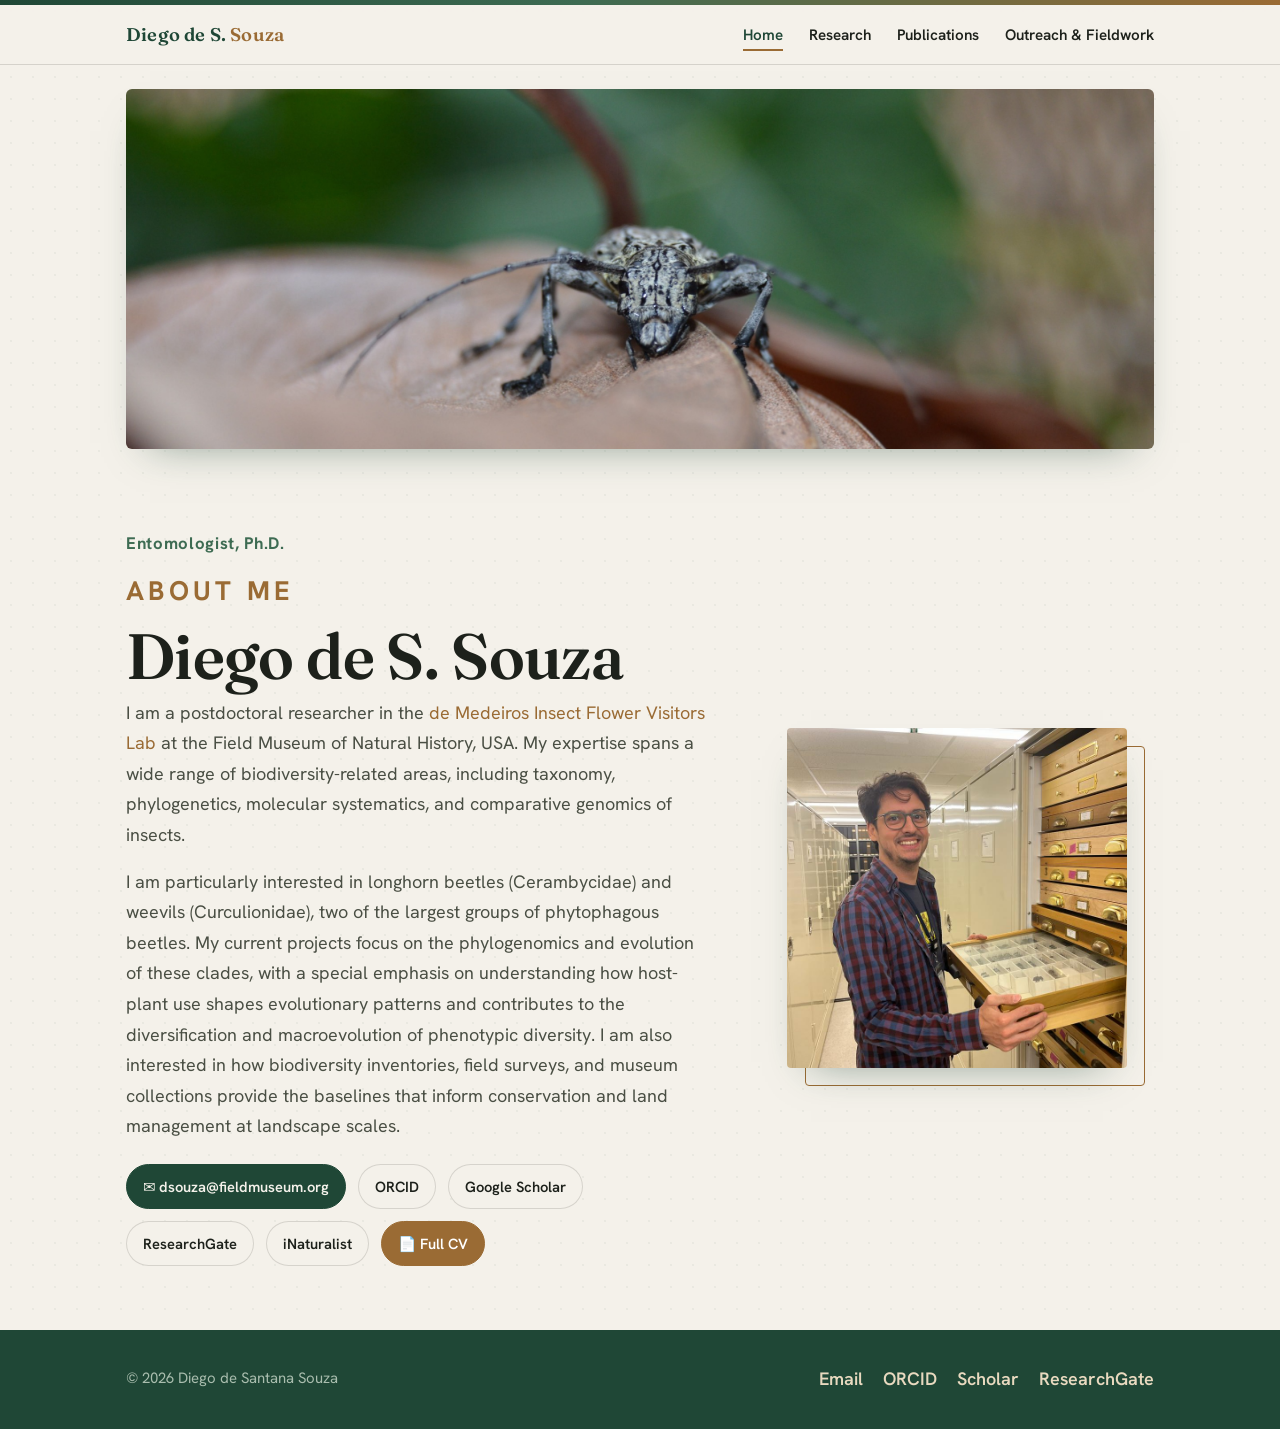
<file: index.html>
<!DOCTYPE html>
<html lang="en">
<head>
<meta charset="UTF-8">
<meta name="viewport" content="width=device-width, initial-scale=1">
<title>Diego de S. Souza | Entomologist</title>
<meta name="description" content="Diego de Santana Souza — entomologist (Ph.D.) studying the diversity, systematics, phylogenomics, and evolution of longhorn beetles (Cerambycidae) and weevils (Curculionidae).">
<link rel="icon" href="data:image/svg+xml,<svg xmlns='http://www.w3.org/2000/svg' viewBox='0 0 100 100'><text y='.9em' font-size='90'>🪲</text></svg>">
<link rel="preconnect" href="https://fonts.googleapis.com">
<link rel="preconnect" href="https://fonts.gstatic.com" crossorigin>
<link href="https://fonts.googleapis.com/css2?family=Fraunces:opsz,wght@9..144,500;9..144,600&family=Hanken+Grotesk:wght@400;600;700&display=swap" rel="stylesheet">
<link rel="stylesheet" href="styles.css">
</head>
<body>
<div class="topbar"></div>

<!-- ============ NAVIGATION (identical on every page) ============ -->
<header class="nav">
  <div class="nav-inner">
    <div class="brand">Diego de S. <span>Souza</span></div>
    <nav><ul class="menu">
      <li><a href="index.html" class="active">Home</a></li>
      <li><a href="research.html">Research</a></li>
      <li><a href="publications.html">Publications</a></li>
      <li><a href="outreach.html">Outreach &amp; Fieldwork</a></li>
    </ul></nav>
  </div>
</header>

<!-- ============ HERO / ABOUT ============ -->
<main class="wrap">
  <div class="hero-banner fade d1">
    <!-- Top banner photo (from your Wix site). Swap the src for images/banner.jpg later if you localize images. -->
    <img src="images/banner.jpg" alt="Diego de S. Souza — fieldwork">
  </div>
  <section class="hero">
    <div class="intro">
      <p class="role fade d1">Entomologist, Ph.D.</p>
      <h1 class="fade d1"><span class="sm">About me</span>Diego de S. Souza</h1>
      <div class="fade d2">
        <!-- EDIT YOUR BIO HERE -->
        <p>I am a postdoctoral researcher in the
          <a href="https://in-flo-lab.group/" target="_blank" rel="noopener">de Medeiros Insect Flower Visitors Lab</a>
          at the Field Museum of Natural History, USA. My expertise spans a wide range of
          biodiversity-related areas, including taxonomy, phylogenetics, molecular systematics,
          and comparative genomics of insects.</p>
        <p>I am particularly interested in longhorn beetles (Cerambycidae) and weevils
          (Curculionidae), two of the largest groups of phytophagous beetles. My current projects
          focus on the phylogenomics and evolution of these clades, with a special emphasis on
          understanding how host-plant use shapes evolutionary patterns and contributes to the
          diversification and macroevolution of phenotypic diversity. I am also interested in how
          biodiversity inventories, field surveys, and museum collections provide the baselines that
          inform conservation and land management at landscape scales.</p>
      </div>
      <div class="links fade d3">
        <a class="chip solid" href="mailto:dsouza@fieldmuseum.org">✉ dsouza@fieldmuseum.org</a>
        <a class="chip" href="https://orcid.org/0000-0003-3917-6559" target="_blank" rel="noopener">ORCID</a>
        <a class="chip" href="https://scholar.google.com/citations?hl=en&amp;user=MsZHLAgAAAAJ" target="_blank" rel="noopener">Google Scholar</a>
        <a class="chip" href="https://www.researchgate.net/profile/Diego_Souza10" target="_blank" rel="noopener">ResearchGate</a>
        <a class="chip" href="https://www.inaturalist.org/people/diegosouza" target="_blank" rel="noopener">iNaturalist</a>
        <a class="chip cv" href="CV_Diego_de_S_Souza.pdf" target="_blank" rel="noopener">📄 Full CV</a>
      </div>
    </div>
    <div class="portrait fade d2">
      <!-- To use your own image later: replace the src below with images/portrait.jpg -->
      <img src="images/portrait.jpg"
           alt="Diego de Santana Souza at the Field Museum">
    </div>
  </section>
</main>

<!-- ============ FOOTER (identical on every page) ============ -->
<footer class="site">
  <div class="wrap">
    <small>© <span id="yr"></span> Diego de Santana Souza</small>
    <div class="flinks">
      <a href="mailto:dsouza@fieldmuseum.org">Email</a>
      <a href="https://orcid.org/0000-0003-3917-6559" target="_blank" rel="noopener">ORCID</a>
      <a href="https://scholar.google.com/citations?hl=en&amp;user=MsZHLAgAAAAJ" target="_blank" rel="noopener">Scholar</a>
      <a href="https://www.researchgate.net/profile/Diego_Souza10" target="_blank" rel="noopener">ResearchGate</a>
    </div>
  </div>
</footer>
<script>document.getElementById('yr').textContent=new Date().getFullYear();</script>
</body>
</html>
</file>
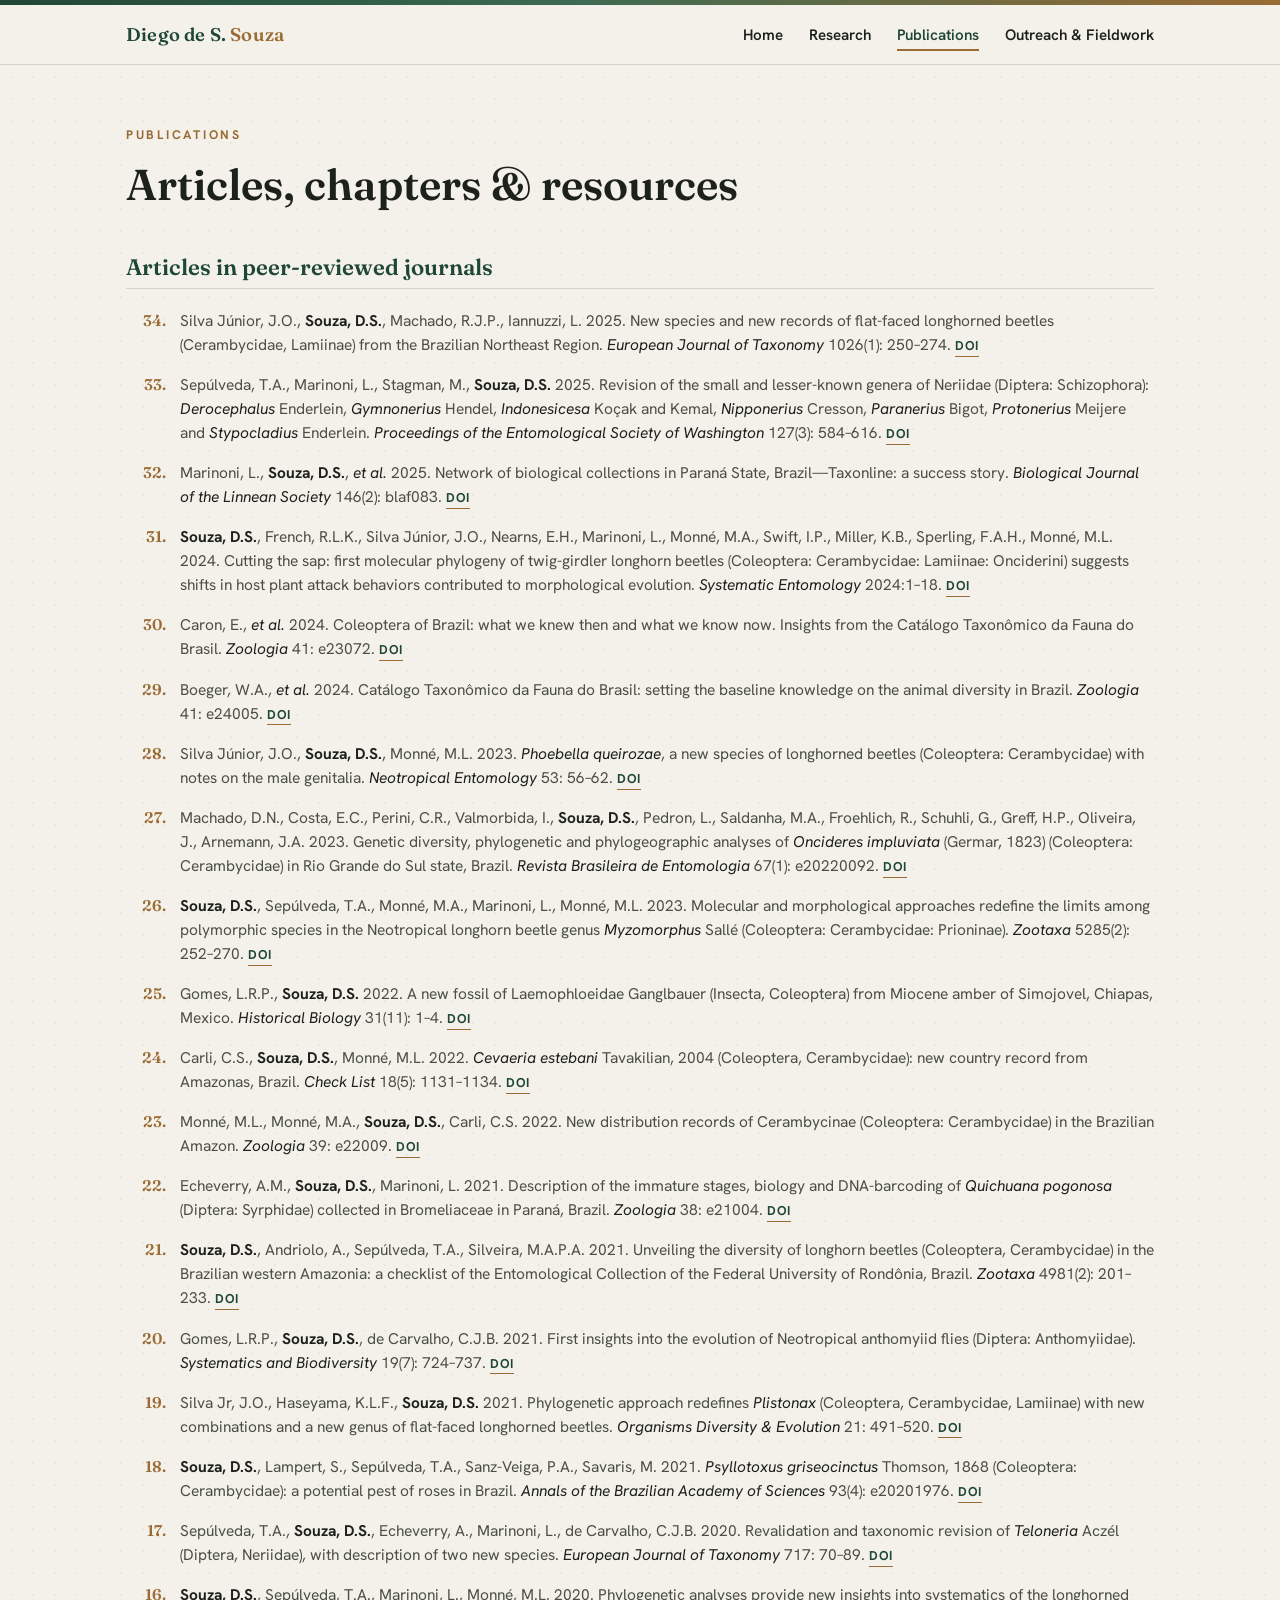
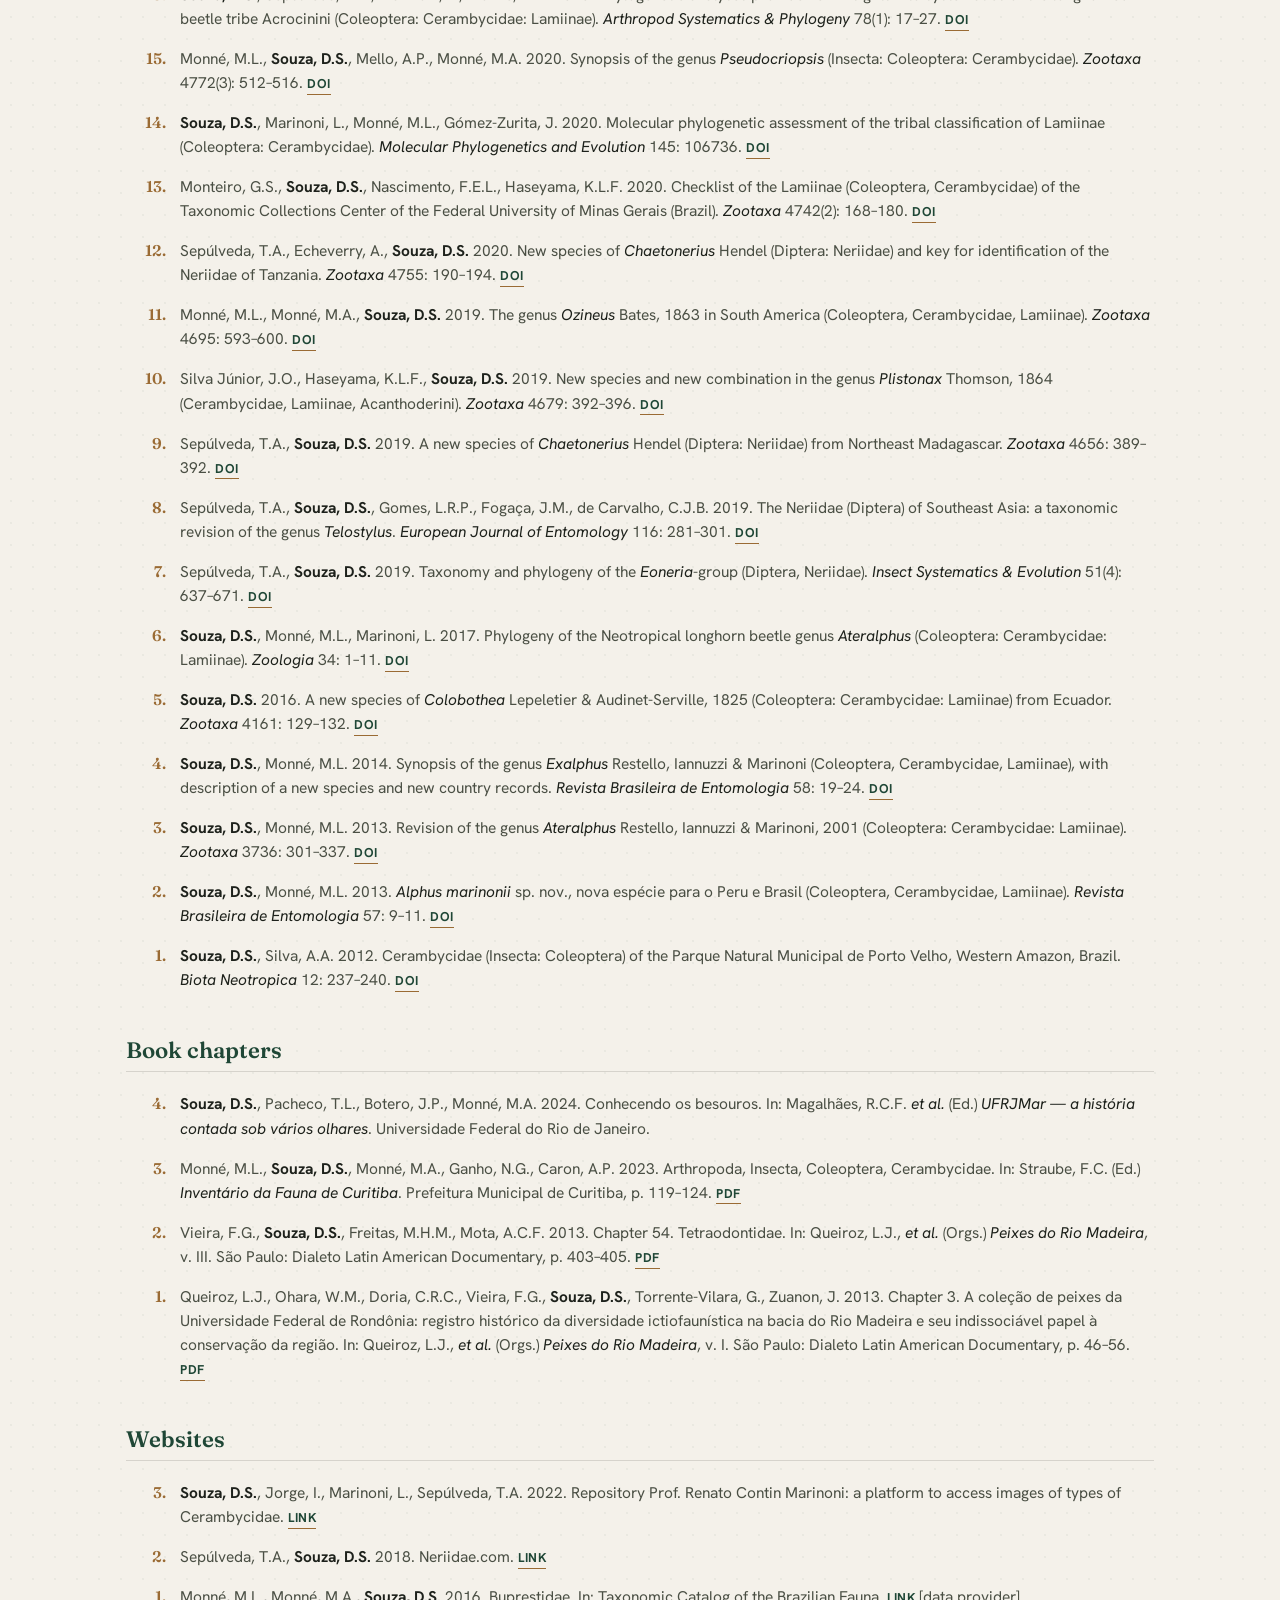
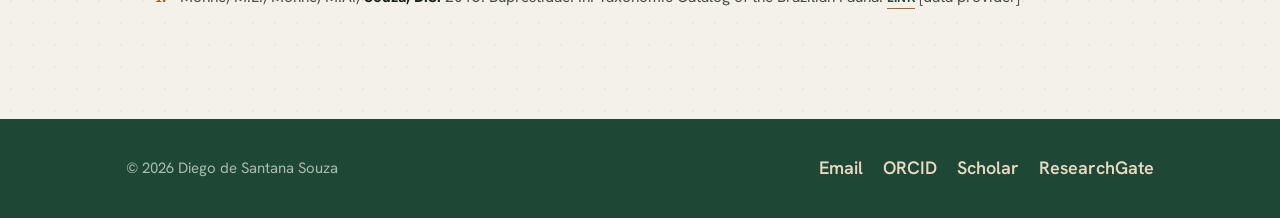
<file: publications.html>
<!DOCTYPE html>
<html lang="en">
<head>
<meta charset="UTF-8">
<meta name="viewport" content="width=device-width, initial-scale=1">
<title>Publications | Diego de S. Souza</title>
<meta name="description" content="Peer-reviewed publications, book chapters, and websites by Diego de Santana Souza.">
<link rel="icon" href="data:image/svg+xml,<svg xmlns='http://www.w3.org/2000/svg' viewBox='0 0 100 100'><text y='.9em' font-size='90'>🪲</text></svg>">
<link rel="preconnect" href="https://fonts.googleapis.com">
<link rel="preconnect" href="https://fonts.gstatic.com" crossorigin>
<link href="https://fonts.googleapis.com/css2?family=Fraunces:opsz,wght@9..144,500;9..144,600&family=Hanken+Grotesk:wght@400;600;700&display=swap" rel="stylesheet">
<link rel="stylesheet" href="styles.css">
</head>
<body>
<div class="topbar"></div>
<header class="nav">
  <div class="nav-inner">
    <div class="brand">Diego de S. <span>Souza</span></div>
    <nav><ul class="menu">
      <li><a href="index.html">Home</a></li>
      <li><a href="research.html">Research</a></li>
      <li><a href="publications.html" class="active">Publications</a></li>
      <li><a href="outreach.html">Outreach &amp; Fieldwork</a></li>
    </ul></nav>
  </div>
</header>

<main class="wrap">
  <section class="page-head fade d1">
    <span class="label">Publications</span>
    <h2 class="title">Articles, chapters &amp; resources</h2>
  </section>

  <section class="section" style="padding-top:30px">
    <div class="pubgroup">
      <h3>Articles in peer-reviewed journals</h3>
      <ol class="pubs">
        <li><span class="n">34.</span><span>Silva Júnior, J.O., <span class="me">Souza, D.S.</span>, Machado, R.J.P., Iannuzzi, L. 2025. New species and new records of flat-faced longhorned beetles (Cerambycidae, Lamiinae) from the Brazilian Northeast Region. <em>European Journal of Taxonomy</em> 1026(1): 250–274. <a class="doi" href="https://doi.org/10.5852/ejt.2025.1026.3121" target="_blank" rel="noopener">DOI</a></span></li>
        <li><span class="n">33.</span><span>Sepúlveda, T.A., Marinoni, L., Stagman, M., <span class="me">Souza, D.S.</span> 2025. Revision of the small and lesser-known genera of Neriidae (Diptera: Schizophora): <em>Derocephalus</em> Enderlein, <em>Gymnonerius</em> Hendel, <em>Indonesicesa</em> Koçak and Kemal, <em>Nipponerius</em> Cresson, <em>Paranerius</em> Bigot, <em>Protonerius</em> Meijere and <em>Stypocladius</em> Enderlein. <em>Proceedings of the Entomological Society of Washington</em> 127(3): 584–616. <a class="doi" href="https://doi.org/10.4289/0013-8797.127.3.584" target="_blank" rel="noopener">DOI</a></span></li>
        <li><span class="n">32.</span><span>Marinoni, L., <span class="me">Souza, D.S.</span>, <em>et al.</em> 2025. Network of biological collections in Paraná State, Brazil—Taxonline: a success story. <em>Biological Journal of the Linnean Society</em> 146(2): blaf083. <a class="doi" href="https://doi.org/10.1093/biolinnean/blaf083" target="_blank" rel="noopener">DOI</a></span></li>
        <li><span class="n">31.</span><span><span class="me">Souza, D.S.</span>, French, R.L.K., Silva Júnior, J.O., Nearns, E.H., Marinoni, L., Monné, M.A., Swift, I.P., Miller, K.B., Sperling, F.A.H., Monné, M.L. 2024. Cutting the sap: first molecular phylogeny of twig-girdler longhorn beetles (Coleoptera: Cerambycidae: Lamiinae: Onciderini) suggests shifts in host plant attack behaviors contributed to morphological evolution. <em>Systematic Entomology</em> 2024:1–18. <a class="doi" href="https://doi.org/10.1111/syen.12660" target="_blank" rel="noopener">DOI</a></span></li>
        <li><span class="n">30.</span><span>Caron, E., <em>et al.</em> 2024. Coleoptera of Brazil: what we knew then and what we know now. Insights from the Catálogo Taxonômico da Fauna do Brasil. <em>Zoologia</em> 41: e23072. <a class="doi" href="https://doi.org/10.1590/S1984-4689.v41.e23072" target="_blank" rel="noopener">DOI</a></span></li>
        <li><span class="n">29.</span><span>Boeger, W.A., <em>et al.</em> 2024. Catálogo Taxonômico da Fauna do Brasil: setting the baseline knowledge on the animal diversity in Brazil. <em>Zoologia</em> 41: e24005. <a class="doi" href="https://doi.org/10.1590/S1984-4689.v41.e24005" target="_blank" rel="noopener">DOI</a></span></li>
        <li><span class="n">28.</span><span>Silva Júnior, J.O., <span class="me">Souza, D.S.</span>, Monné, M.L. 2023. <em>Phoebella queirozae</em>, a new species of longhorned beetles (Coleoptera: Cerambycidae) with notes on the male genitalia. <em>Neotropical Entomology</em> 53: 56–62. <a class="doi" href="https://doi.org/10.1007/s13744-023-01098-2" target="_blank" rel="noopener">DOI</a></span></li>
        <li><span class="n">27.</span><span>Machado, D.N., Costa, E.C., Perini, C.R., Valmorbida, I., <span class="me">Souza, D.S.</span>, Pedron, L., Saldanha, M.A., Froehlich, R., Schuhli, G., Greff, H.P., Oliveira, J., Arnemann, J.A. 2023. Genetic diversity, phylogenetic and phylogeographic analyses of <em>Oncideres impluviata</em> (Germar, 1823) (Coleoptera: Cerambycidae) in Rio Grande do Sul state, Brazil. <em>Revista Brasileira de Entomologia</em> 67(1): e20220092. <a class="doi" href="https://doi.org/10.1590/1806-9665-RBENT-2022-0092" target="_blank" rel="noopener">DOI</a></span></li>
        <li><span class="n">26.</span><span><span class="me">Souza, D.S.</span>, Sepúlveda, T.A., Monné, M.A., Marinoni, L., Monné, M.L. 2023. Molecular and morphological approaches redefine the limits among polymorphic species in the Neotropical longhorn beetle genus <em>Myzomorphus</em> Sallé (Coleoptera: Cerambycidae: Prioninae). <em>Zootaxa</em> 5285(2): 252–270. <a class="doi" href="https://doi.org/10.11646/zootaxa.5285.2.2" target="_blank" rel="noopener">DOI</a></span></li>
        <li><span class="n">25.</span><span>Gomes, L.R.P., <span class="me">Souza, D.S.</span> 2022. A new fossil of Laemophloeidae Ganglbauer (Insecta, Coleoptera) from Miocene amber of Simojovel, Chiapas, Mexico. <em>Historical Biology</em> 31(11): 1–4. <a class="doi" href="https://doi.org/10.1080/08912963.2022.2140421" target="_blank" rel="noopener">DOI</a></span></li>
        <li><span class="n">24.</span><span>Carli, C.S., <span class="me">Souza, D.S.</span>, Monné, M.L. 2022. <em>Cevaeria estebani</em> Tavakilian, 2004 (Coleoptera, Cerambycidae): new country record from Amazonas, Brazil. <em>Check List</em> 18(5): 1131–1134. <a class="doi" href="https://doi.org/10.15560/18.5.1131" target="_blank" rel="noopener">DOI</a></span></li>
        <li><span class="n">23.</span><span>Monné, M.L., Monné, M.A., <span class="me">Souza, D.S.</span>, Carli, C.S. 2022. New distribution records of Cerambycinae (Coleoptera: Cerambycidae) in the Brazilian Amazon. <em>Zoologia</em> 39: e22009. <a class="doi" href="https://doi.org/10.1590/S1984-4689.v39.e22009" target="_blank" rel="noopener">DOI</a></span></li>
        <li><span class="n">22.</span><span>Echeverry, A.M., <span class="me">Souza, D.S.</span>, Marinoni, L. 2021. Description of the immature stages, biology and DNA-barcoding of <em>Quichuana pogonosa</em> (Diptera: Syrphidae) collected in Bromeliaceae in Paraná, Brazil. <em>Zoologia</em> 38: e21004. <a class="doi" href="https://doi.org/10.1590/S1984-4689.v38.e21004" target="_blank" rel="noopener">DOI</a></span></li>
        <li><span class="n">21.</span><span><span class="me">Souza, D.S.</span>, Andriolo, A., Sepúlveda, T.A., Silveira, M.A.P.A. 2021. Unveiling the diversity of longhorn beetles (Coleoptera, Cerambycidae) in the Brazilian western Amazonia: a checklist of the Entomological Collection of the Federal University of Rondônia, Brazil. <em>Zootaxa</em> 4981(2): 201–233. <a class="doi" href="https://doi.org/10.11646/zootaxa.4981.2.1" target="_blank" rel="noopener">DOI</a></span></li>
        <li><span class="n">20.</span><span>Gomes, L.R.P., <span class="me">Souza, D.S.</span>, de Carvalho, C.J.B. 2021. First insights into the evolution of Neotropical anthomyiid flies (Diptera: Anthomyiidae). <em>Systematics and Biodiversity</em> 19(7): 724–737. <a class="doi" href="https://doi.org/10.1080/14772000.2021.1914765" target="_blank" rel="noopener">DOI</a></span></li>
        <li><span class="n">19.</span><span>Silva Jr, J.O., Haseyama, K.L.F., <span class="me">Souza, D.S.</span> 2021. Phylogenetic approach redefines <em>Plistonax</em> (Coleoptera, Cerambycidae, Lamiinae) with new combinations and a new genus of flat-faced longhorned beetles. <em>Organisms Diversity &amp; Evolution</em> 21: 491–520. <a class="doi" href="https://doi.org/10.1007/s13127-021-00494-z" target="_blank" rel="noopener">DOI</a></span></li>
        <li><span class="n">18.</span><span><span class="me">Souza, D.S.</span>, Lampert, S., Sepúlveda, T.A., Sanz-Veiga, P.A., Savaris, M. 2021. <em>Psyllotoxus griseocinctus</em> Thomson, 1868 (Coleoptera: Cerambycidae): a potential pest of roses in Brazil. <em>Annals of the Brazilian Academy of Sciences</em> 93(4): e20201976. <a class="doi" href="https://doi.org/10.1590/0001-3765202120201976" target="_blank" rel="noopener">DOI</a></span></li>
        <li><span class="n">17.</span><span>Sepúlveda, T.A., <span class="me">Souza, D.S.</span>, Echeverry, A., Marinoni, L., de Carvalho, C.J.B. 2020. Revalidation and taxonomic revision of <em>Teloneria</em> Aczél (Diptera, Neriidae), with description of two new species. <em>European Journal of Taxonomy</em> 717: 70–89. <a class="doi" href="https://doi.org/10.5852/ejt.2020.717.1099" target="_blank" rel="noopener">DOI</a></span></li>
        <li><span class="n">16.</span><span><span class="me">Souza, D.S.</span>, Sepúlveda, T.A., Marinoni, L., Monné, M.L. 2020. Phylogenetic analyses provide new insights into systematics of the longhorned beetle tribe Acrocinini (Coleoptera: Cerambycidae: Lamiinae). <em>Arthropod Systematics &amp; Phylogeny</em> 78(1): 17–27. <a class="doi" href="https://doi.org/10.26049/ASP78-1-2020-02" target="_blank" rel="noopener">DOI</a></span></li>
        <li><span class="n">15.</span><span>Monné, M.L., <span class="me">Souza, D.S.</span>, Mello, A.P., Monné, M.A. 2020. Synopsis of the genus <em>Pseudocriopsis</em> (Insecta: Coleoptera: Cerambycidae). <em>Zootaxa</em> 4772(3): 512–516. <a class="doi" href="https://doi.org/10.11646/zootaxa.4772.3.4" target="_blank" rel="noopener">DOI</a></span></li>
        <li><span class="n">14.</span><span><span class="me">Souza, D.S.</span>, Marinoni, L., Monné, M.L., Gómez-Zurita, J. 2020. Molecular phylogenetic assessment of the tribal classification of Lamiinae (Coleoptera: Cerambycidae). <em>Molecular Phylogenetics and Evolution</em> 145: 106736. <a class="doi" href="https://doi.org/10.1016/j.ympev.2020.106736" target="_blank" rel="noopener">DOI</a></span></li>
        <li><span class="n">13.</span><span>Monteiro, G.S., <span class="me">Souza, D.S.</span>, Nascimento, F.E.L., Haseyama, K.L.F. 2020. Checklist of the Lamiinae (Coleoptera, Cerambycidae) of the Taxonomic Collections Center of the Federal University of Minas Gerais (Brazil). <em>Zootaxa</em> 4742(2): 168–180. <a class="doi" href="https://doi.org/10.11646/zootaxa.4742.1.11" target="_blank" rel="noopener">DOI</a></span></li>
        <li><span class="n">12.</span><span>Sepúlveda, T.A., Echeverry, A., <span class="me">Souza, D.S.</span> 2020. New species of <em>Chaetonerius</em> Hendel (Diptera: Neriidae) and key for identification of the Neriidae of Tanzania. <em>Zootaxa</em> 4755: 190–194. <a class="doi" href="https://doi.org/10.11646/zootaxa.4755.1.12" target="_blank" rel="noopener">DOI</a></span></li>
        <li><span class="n">11.</span><span>Monné, M.L., Monné, M.A., <span class="me">Souza, D.S.</span> 2019. The genus <em>Ozineus</em> Bates, 1863 in South America (Coleoptera, Cerambycidae, Lamiinae). <em>Zootaxa</em> 4695: 593–600. <a class="doi" href="https://doi.org/10.11646/zootaxa.4695.6.10" target="_blank" rel="noopener">DOI</a></span></li>
        <li><span class="n">10.</span><span>Silva Júnior, J.O., Haseyama, K.L.F., <span class="me">Souza, D.S.</span> 2019. New species and new combination in the genus <em>Plistonax</em> Thomson, 1864 (Cerambycidae, Lamiinae, Acanthoderini). <em>Zootaxa</em> 4679: 392–396. <a class="doi" href="https://doi.org/10.11646/zootaxa.4679.2.10" target="_blank" rel="noopener">DOI</a></span></li>
        <li><span class="n">9.</span><span>Sepúlveda, T.A., <span class="me">Souza, D.S.</span> 2019. A new species of <em>Chaetonerius</em> Hendel (Diptera: Neriidae) from Northeast Madagascar. <em>Zootaxa</em> 4656: 389–392. <a class="doi" href="https://doi.org/10.11646/zootaxa.4656.2.12" target="_blank" rel="noopener">DOI</a></span></li>
        <li><span class="n">8.</span><span>Sepúlveda, T.A., <span class="me">Souza, D.S.</span>, Gomes, L.R.P., Fogaça, J.M., de Carvalho, C.J.B. 2019. The Neriidae (Diptera) of Southeast Asia: a taxonomic revision of the genus <em>Telostylus</em>. <em>European Journal of Entomology</em> 116: 281–301. <a class="doi" href="https://doi.org/10.14411/eje.2019.032" target="_blank" rel="noopener">DOI</a></span></li>
        <li><span class="n">7.</span><span>Sepúlveda, T.A., <span class="me">Souza, D.S.</span> 2019. Taxonomy and phylogeny of the <em>Eoneria</em>-group (Diptera, Neriidae). <em>Insect Systematics &amp; Evolution</em> 51(4): 637–671. <a class="doi" href="https://doi.org/10.1163/1876312X-00002305" target="_blank" rel="noopener">DOI</a></span></li>
        <li><span class="n">6.</span><span><span class="me">Souza, D.S.</span>, Monné, M.L., Marinoni, L. 2017. Phylogeny of the Neotropical longhorn beetle genus <em>Ateralphus</em> (Coleoptera: Cerambycidae: Lamiinae). <em>Zoologia</em> 34: 1–11. <a class="doi" href="https://doi.org/10.3897/zoologia.34.e11996" target="_blank" rel="noopener">DOI</a></span></li>
        <li><span class="n">5.</span><span><span class="me">Souza, D.S.</span> 2016. A new species of <em>Colobothea</em> Lepeletier &amp; Audinet-Serville, 1825 (Coleoptera: Cerambycidae: Lamiinae) from Ecuador. <em>Zootaxa</em> 4161: 129–132. <a class="doi" href="https://doi.org/10.11646/zootaxa.4161.1.8" target="_blank" rel="noopener">DOI</a></span></li>
        <li><span class="n">4.</span><span><span class="me">Souza, D.S.</span>, Monné, M.L. 2014. Synopsis of the genus <em>Exalphus</em> Restello, Iannuzzi &amp; Marinoni (Coleoptera, Cerambycidae, Lamiinae), with description of a new species and new country records. <em>Revista Brasileira de Entomologia</em> 58: 19–24. <a class="doi" href="https://doi.org/10.1590/S0085-56262014000100004" target="_blank" rel="noopener">DOI</a></span></li>
        <li><span class="n">3.</span><span><span class="me">Souza, D.S.</span>, Monné, M.L. 2013. Revision of the genus <em>Ateralphus</em> Restello, Iannuzzi &amp; Marinoni, 2001 (Coleoptera: Cerambycidae: Lamiinae). <em>Zootaxa</em> 3736: 301–337. <a class="doi" href="https://doi.org/10.11646/zootaxa.3736.4.1" target="_blank" rel="noopener">DOI</a></span></li>
        <li><span class="n">2.</span><span><span class="me">Souza, D.S.</span>, Monné, M.L. 2013. <em>Alphus marinonii</em> sp. nov., nova espécie para o Peru e Brasil (Coleoptera, Cerambycidae, Lamiinae). <em>Revista Brasileira de Entomologia</em> 57: 9–11. <a class="doi" href="https://doi.org/10.1590/S0085-56262013000100002" target="_blank" rel="noopener">DOI</a></span></li>
        <li><span class="n">1.</span><span><span class="me">Souza, D.S.</span>, Silva, A.A. 2012. Cerambycidae (Insecta: Coleoptera) of the Parque Natural Municipal de Porto Velho, Western Amazon, Brazil. <em>Biota Neotropica</em> 12: 237–240. <a class="doi" href="https://doi.org/10.1590/S1676-06032012000100018" target="_blank" rel="noopener">DOI</a></span></li>
      </ol>
    </div>

    <div class="pubgroup">
      <h3>Book chapters</h3>
      <ol class="pubs">
        <li><span class="n">4.</span><span><span class="me">Souza, D.S.</span>, Pacheco, T.L., Botero, J.P., Monné, M.A. 2024. Conhecendo os besouros. In: Magalhães, R.C.F. <em>et al.</em> (Ed.) <em>UFRJMar — a história contada sob vários olhares</em>. Universidade Federal do Rio de Janeiro.</span></li>
        <li><span class="n">3.</span><span>Monné, M.L., <span class="me">Souza, D.S.</span>, Monné, M.A., Ganho, N.G., Caron, A.P. 2023. Arthropoda, Insecta, Coleoptera, Cerambycidae. In: Straube, F.C. (Ed.) <em>Inventário da Fauna de Curitiba</em>. Prefeitura Municipal de Curitiba, p. 119–124. <a class="doi" href="https://archive.org/details/inventario-da-fauna-de-curitiba-straube-ed-2023" target="_blank" rel="noopener">PDF</a></span></li>
        <li><span class="n">2.</span><span>Vieira, F.G., <span class="me">Souza, D.S.</span>, Freitas, M.H.M., Mota, A.C.F. 2013. Chapter 54. Tetraodontidae. In: Queiroz, L.J., <em>et al.</em> (Orgs.) <em>Peixes do Rio Madeira</em>, v. III. São Paulo: Dialeto Latin American Documentary, p. 403–405. <a class="doi" href="http://www.santoantonioenergia.com.br/peixesdoriomadeira/ictio3.pdf" target="_blank" rel="noopener">PDF</a></span></li>
        <li><span class="n">1.</span><span>Queiroz, L.J., Ohara, W.M., Doria, C.R.C., Vieira, F.G., <span class="me">Souza, D.S.</span>, Torrente-Vilara, G., Zuanon, J. 2013. Chapter 3. A coleção de peixes da Universidade Federal de Rondônia: registro histórico da diversidade ictiofaunística na bacia do Rio Madeira e seu indissociável papel à conservação da região. In: Queiroz, L.J., <em>et al.</em> (Orgs.) <em>Peixes do Rio Madeira</em>, v. I. São Paulo: Dialeto Latin American Documentary, p. 46–56. <a class="doi" href="http://www.santoantonioenergia.com.br/peixesdoriomadeira/ictio1.pdf" target="_blank" rel="noopener">PDF</a></span></li>
      </ol>
    </div>

    <div class="pubgroup">
      <h3>Websites</h3>
      <ol class="pubs">
        <li><span class="n">3.</span><span><span class="me">Souza, D.S.</span>, Jorge, I., Marinoni, L., Sepúlveda, T.A. 2022. Repository Prof. Renato Contin Marinoni: a platform to access images of types of Cerambycidae. <a class="doi" href="https://www.types-rmarinoni.com.br" target="_blank" rel="noopener">LINK</a></span></li>
        <li><span class="n">2.</span><span>Sepúlveda, T.A., <span class="me">Souza, D.S.</span> 2018. Neriidae.com. <a class="doi" href="https://neriidae.wixsite.com/taxonomy" target="_blank" rel="noopener">LINK</a></span></li>
        <li><span class="n">1.</span><span>Monné, M.L., Monné, M.A., <span class="me">Souza, D.S.</span> 2016. Buprestidae. In: Taxonomic Catalog of the Brazilian Fauna. <a class="doi" href="http://fauna.jbrj.gov.br" target="_blank" rel="noopener">LINK</a> [data provider]</span></li>
      </ol>
    </div>
  </section>
</main>

<footer class="site">
  <div class="wrap">
    <small>© <span id="yr"></span> Diego de Santana Souza</small>
    <div class="flinks">
      <a href="mailto:dsouza@fieldmuseum.org">Email</a>
      <a href="https://orcid.org/0000-0003-3917-6559" target="_blank" rel="noopener">ORCID</a>
      <a href="https://scholar.google.com/citations?hl=en&amp;user=MsZHLAgAAAAJ" target="_blank" rel="noopener">Scholar</a>
      <a href="https://www.researchgate.net/profile/Diego_Souza10" target="_blank" rel="noopener">ResearchGate</a>
    </div>
  </div>
</footer>
<script>document.getElementById('yr').textContent=new Date().getFullYear();</script>
</body>
</html>
</file>
<file: styles.css>
/* ============================================================
   Diego de S. Souza — personal academic site
   One stylesheet shared by all pages.
   Aesthetic: editorial naturalist — warm paper, beetle-green,
   bronze accents, Fraunces display + Hanken Grotesk body.
   ============================================================ */

:root{
  --paper:      #f4f1ea;   /* warm off-white background      */
  --paper-2:    #ece7db;   /* slightly deeper panel          */
  --ink:        #1d211b;   /* near-black, green-tinted text  */
  --ink-soft:   #4a4f44;   /* secondary text                 */
  --forest:     #1f4736;   /* primary deep beetle green      */
  --moss:       #3d6b52;   /* lighter green                  */
  --bronze:     #9a6b34;   /* accent / labels / links        */
  --bronze-2:   #b98a48;   /* hover accent                   */
  --line:       rgba(29,33,27,.14);
  --shadow:     0 18px 40px -24px rgba(31,71,54,.55);
  --maxw:       1080px;
}

/* ---------- reset ---------- */
*{ box-sizing:border-box; margin:0; padding:0; }
html{ scroll-behavior:smooth; }
body{
  background:var(--paper);
  color:var(--ink);
  font-family:"Hanken Grotesk", system-ui, sans-serif;
  font-size:18px;
  line-height:1.7;
  -webkit-font-smoothing:antialiased;
  /* faint dotted "specimen paper" texture */
  background-image:radial-gradient(rgba(31,71,54,.05) 1px, transparent 1px);
  background-size:22px 22px;
}
img{ max-width:100%; display:block; }
a{ color:var(--bronze); text-decoration:none; }
a:hover{ color:var(--bronze-2); }

/* ---------- layout helpers ---------- */
.wrap{ width:100%; max-width:var(--maxw); margin:0 auto; padding:0 26px; }
.section{ padding:64px 0; }
.section + .section{ border-top:1px solid var(--line); }

.label{
  font-size:.78rem; letter-spacing:.22em; text-transform:uppercase;
  color:var(--bronze); font-weight:700; margin-bottom:14px; display:block;
}
h1,h2,h3{ font-family:"Fraunces", Georgia, serif; line-height:1.12; font-weight:600; color:var(--ink); }
h2.title{ font-size:clamp(1.9rem,4vw,2.7rem); margin-bottom:8px; }
h3{ font-size:1.4rem; color:var(--forest); margin-bottom:10px; }
p{ margin-bottom:1rem; color:var(--ink-soft); }
p strong{ color:var(--ink); }

/* ---------- top bar accent ---------- */
.topbar{ height:5px; background:linear-gradient(90deg,var(--forest),var(--moss) 45%,var(--bronze)); }

/* ---------- navigation ---------- */
header.nav{
  position:sticky; top:0; z-index:50;
  background:rgba(244,241,234,.88);
  backdrop-filter:blur(8px);
  border-bottom:1px solid var(--line);
}
.nav-inner{ display:flex; align-items:center; justify-content:space-between; gap:18px; padding:14px 26px; max-width:var(--maxw); margin:0 auto; }
.brand{ font-family:"Fraunces",serif; font-weight:600; font-size:1.15rem; color:var(--forest); letter-spacing:.01em; white-space:nowrap; }
.brand span{ color:var(--bronze); }
.menu{ display:flex; gap:26px; list-style:none; flex-wrap:wrap; }
.menu a{
  color:var(--ink); font-weight:600; font-size:.95rem; position:relative; padding:4px 0;
}
.menu a::after{
  content:""; position:absolute; left:0; bottom:-2px; height:2px; width:0;
  background:var(--bronze); transition:width .28s ease;
}
.menu a:hover::after, .menu a.active::after{ width:100%; }
.menu a.active{ color:var(--forest); }

/* ---------- hero (home) ---------- */
.hero{ display:grid; grid-template-columns:1.25fr .85fr; gap:54px; align-items:center; padding:72px 0 64px; }
.hero .role{ font-size:1.05rem; color:var(--moss); font-weight:700; letter-spacing:.04em; margin-bottom:18px; }
.hero h1{ font-size:clamp(2.4rem,6vw,4rem); letter-spacing:-.01em; margin-bottom:6px; }
.hero h1 .sm{ display:block; font-size:.42em; letter-spacing:.16em; text-transform:uppercase; color:var(--bronze); font-family:"Hanken Grotesk",sans-serif; font-weight:700; margin-bottom:14px; }
.portrait{
  position:relative; justify-self:center;
}
.portrait img{
  width:340px; height:340px; object-fit:cover; border-radius:4px;
  box-shadow:var(--shadow); position:relative; z-index:2;
}
.portrait::before{
  content:""; position:absolute; inset:18px -18px -18px 18px;
  border:1px solid var(--bronze); border-radius:4px; z-index:1;
}

/* entrance animation */
.fade{ opacity:0; transform:translateY(16px); animation:rise .8s cubic-bezier(.2,.7,.3,1) forwards; }
.fade.d1{ animation-delay:.08s; } .fade.d2{ animation-delay:.18s; }
.fade.d3{ animation-delay:.28s; } .fade.d4{ animation-delay:.38s; }
@keyframes rise{ to{ opacity:1; transform:none; } }
@media (prefers-reduced-motion:reduce){ .fade{ animation:none; opacity:1; transform:none; } }

/* ---------- contact / link chips ---------- */
.links{ display:flex; flex-wrap:wrap; gap:12px; margin-top:22px; }
.chip{
  display:inline-flex; align-items:center; gap:8px; padding:9px 16px;
  border:1px solid var(--line); border-radius:999px; background:var(--paper);
  color:var(--ink); font-weight:600; font-size:.92rem; transition:all .2s ease;
}
.chip:hover{ border-color:var(--forest); color:var(--forest); transform:translateY(-2px); }
.chip.solid{ background:var(--forest); color:#f4f1ea; border-color:var(--forest); }
.chip.solid:hover{ background:var(--moss); color:#fff; }

/* ---------- page header (inner pages) ---------- */
.page-head{ padding:60px 0 8px; }

/* ---------- research projects ---------- */
.project{ padding:40px 0; border-top:1px solid var(--line); }
.project:first-of-type{ border-top:none; }
.project .body{ max-width:760px; }
.figs{ display:flex; flex-wrap:wrap; gap:18px; margin:22px 0 6px; }
.fig{ flex:1 1 280px; }
.fig img{ width:100%; border-radius:4px; box-shadow:var(--shadow); }
.fig figcaption{ font-size:.85rem; color:var(--ink-soft); margin-top:8px; font-style:italic; }
.funding{ font-size:.95rem; background:var(--paper-2); border-left:3px solid var(--bronze); padding:12px 16px; border-radius:0 4px 4px 0; color:var(--ink-soft); }
.relpubs{ margin-top:18px; }
.relpubs h4{ font-size:.8rem; letter-spacing:.16em; text-transform:uppercase; color:var(--bronze); margin-bottom:10px; }
.relpubs ul{ list-style:none; display:grid; gap:10px; }
.relpubs li{ font-size:.93rem; color:var(--ink-soft); padding-left:18px; position:relative; }
.relpubs li::before{ content:"▸"; position:absolute; left:0; color:var(--moss); }

/* ---------- publications list ---------- */
.pubgroup{ margin-bottom:46px; }
.pubgroup h3{ padding-bottom:8px; border-bottom:1px solid var(--line); margin-bottom:20px; }
ol.pubs{ list-style:none; counter-reset:none; display:grid; gap:16px; }
ol.pubs li{
  display:grid; grid-template-columns:40px 1fr; gap:14px;
  font-size:.97rem; color:var(--ink-soft); line-height:1.55;
}
ol.pubs .n{ font-family:"Fraunces",serif; color:var(--bronze); font-weight:600; text-align:right; }
ol.pubs em{ color:var(--ink); }       /* journal names */
ol.pubs .me{ color:var(--ink); font-weight:700; } /* author = Souza */
.doi{ display:inline-block; font-size:.8rem; font-weight:700; letter-spacing:.04em; color:var(--forest); border-bottom:1px solid var(--bronze); }
.doi:hover{ color:var(--bronze-2); }

/* ---------- galleries ---------- */
.grid{ display:grid; grid-template-columns:repeat(auto-fill,minmax(220px,1fr)); gap:16px; }
.card{ position:relative; overflow:hidden; border-radius:5px; box-shadow:var(--shadow); background:#000; }
.card img{ width:100%; aspect-ratio:1/1; object-fit:cover; transition:transform .5s ease, opacity .3s; }
.card:hover img{ transform:scale(1.06); }
.card.captioned figcaption{
  position:absolute; inset:auto 0 0 0; padding:14px 14px 12px;
  font-size:.82rem; line-height:1.4; color:#f4f1ea;
  background:linear-gradient(to top, rgba(15,31,24,.92), rgba(15,31,24,0));
  opacity:0; transform:translateY(8px); transition:all .3s ease;
}
.card.captioned:hover figcaption{ opacity:1; transform:none; }

/* ---------- footer ---------- */
footer.site{ background:var(--forest); color:#dfe7df; margin-top:0; }
footer.site .wrap{ padding:34px 26px; display:flex; flex-wrap:wrap; gap:18px; justify-content:space-between; align-items:center; }
footer.site a{ color:#e8d9bf; font-weight:600; }
footer.site a:hover{ color:#fff; }
footer.site .flinks{ display:flex; gap:20px; flex-wrap:wrap; }
footer.site small{ color:#a9bdae; }

/* ---------- responsive ---------- */
@media (max-width:820px){
  .hero{ grid-template-columns:1fr; gap:32px; padding:48px 0; }
  .portrait{ order:-1; }
  .portrait img{ width:260px; height:260px; }
  .nav-inner{ flex-direction:column; align-items:flex-start; gap:10px; }
  .menu{ gap:16px; }
  body{ font-size:17px; }
}

/* ===== additions: hero banner, split layouts, gallery, lightbox, CV button ===== */

/* top banner photo on home */
.hero-banner{ margin:24px 0 8px; }
.hero-banner img{ width:100%; height:360px; object-fit:cover; border-radius:6px; box-shadow:var(--shadow); }
@media (max-width:760px){ .hero-banner img{ height:220px; } }

/* CV chip (distinct accent) */
.chip.cv{ background:var(--bronze); color:#fff; border-color:var(--bronze); }
.chip.cv:hover{ background:var(--bronze-2); color:#fff; }

/* two-column project layout: text beside media */
.split{ display:flex; gap:36px; align-items:flex-start; }
.split .body{ flex:1 1 55%; }
.split .media{ flex:1 1 45%; display:flex; flex-direction:column; gap:14px; margin-top:6px; }
.split .media img{ width:100%; border-radius:4px; box-shadow:var(--shadow); }
.split .media figcaption{ font-size:.85rem; color:var(--ink-soft); margin-top:6px; font-style:italic; }
@media (max-width:760px){ .split{ flex-direction:column; gap:18px; } .split .media{ flex-basis:auto; } }

/* equal-height image pair (e.g., twig girdled + girdling) */
.figs.equal .fig img{ height:300px; object-fit:cover; }
@media (max-width:760px){ .figs.equal .fig img{ height:240px; } }

/* gallery: three per row */
.grid{ grid-template-columns:repeat(3,1fr); }
@media (max-width:760px){ .grid{ grid-template-columns:repeat(2,1fr); } }
@media (max-width:460px){ .grid{ grid-template-columns:1fr; } }
.grid .card{ cursor:zoom-in; }

/* lightbox */
.lightbox{ position:fixed; inset:0; background:rgba(15,20,16,.93); display:none; align-items:center; justify-content:center; z-index:100; padding:30px; cursor:zoom-out; }
.lightbox.open{ display:flex; }
.lightbox img{ max-width:94%; max-height:88%; border-radius:4px; box-shadow:0 20px 60px rgba(0,0,0,.5); background:#000; }
.lightbox .cap{ position:absolute; left:0; right:0; bottom:18px; text-align:center; color:#e8e3d6; font-size:.9rem; padding:0 24px; }
</file>
